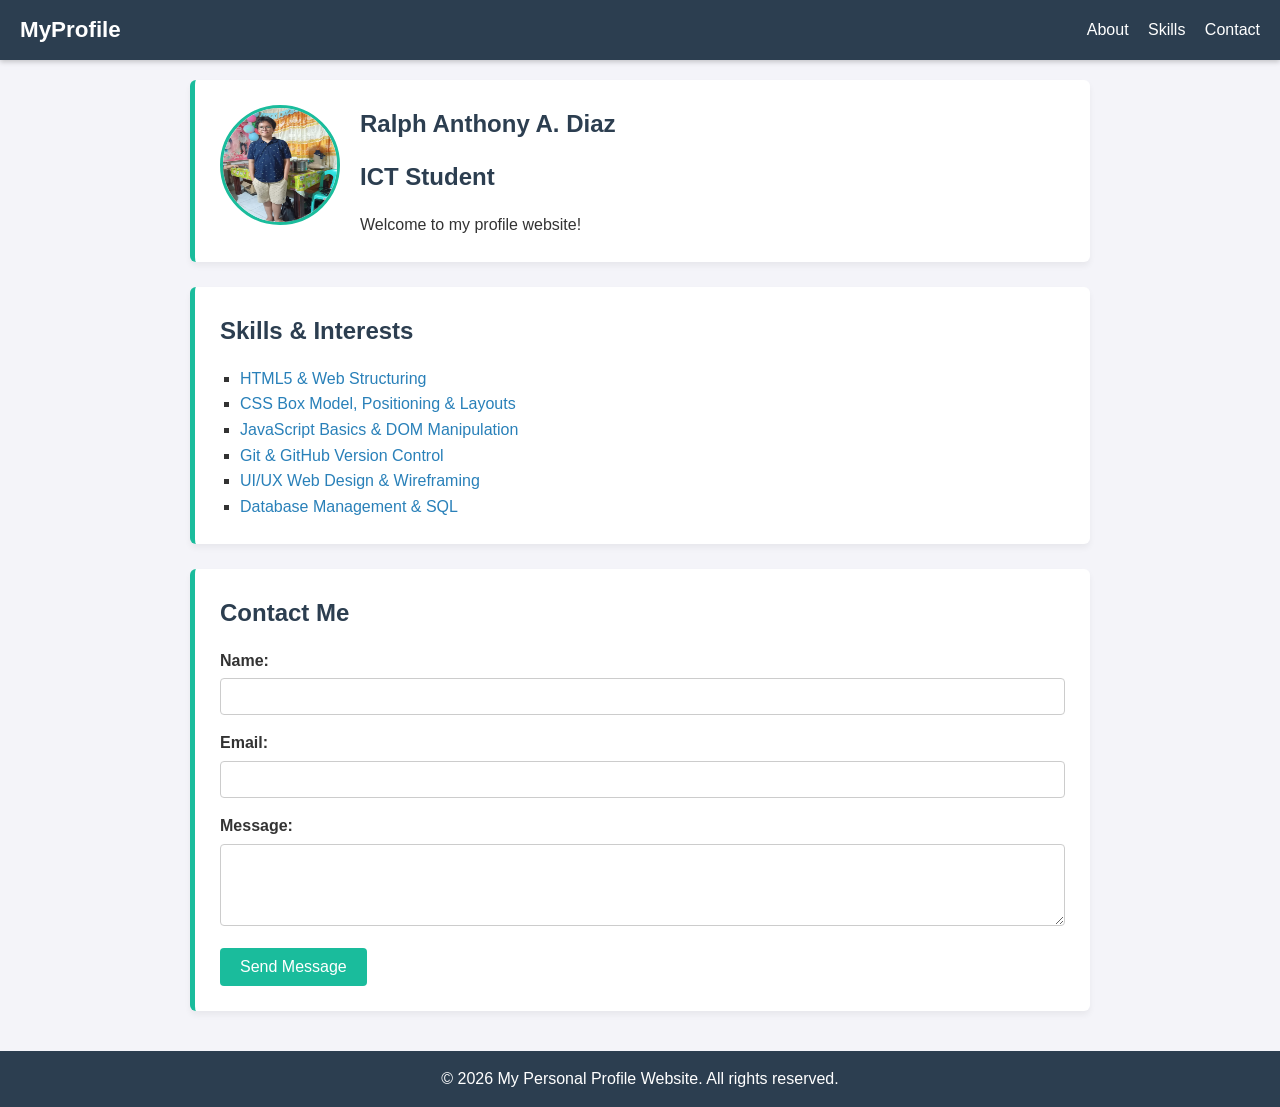
<file: index.html>
<!DOCTYPE html>
<html lang="en">
<head>
  <meta charset="UTF-8">
  <meta name="viewport" content="width=device-width, initial-scale=1.0">
  <title>My Personal Profile Website</title>
  <link rel="stylesheet" href="style.css">
</head>
<body>

  
  <header class="navbar">
    <div class="logo">MyProfile</div>
    <nav>
      <ul class="nav-links">
        <li><a href="#about">About</a></li>
        <li><a href="#skills">Skills</a></li>
        <li><a href="#contact">Contact</a></li>
      </ul>
    </nav>
  </header>

  <main class="container">
    
    
    <section id="about" class="card profile-section">
      <img src="me.jfif" alt="Profile Picture" class="profile-img">
      <div class="profile-bio">
        <h1>Ralph Anthony A. Diaz</h1>
        <h2>ICT Student</h2>
        <p>Welcome to my profile website!</p>
      </div>
      <div class="clear"></div>
    </section>

    
   <section id="skills" class="card">
      <h2>Skills & Interests</h2>
      <ul class="styled-list">
        <li><a href="https://developer.mozilla.org/en-US/docs/Web/HTML" target="_blank">HTML5 & Web Structuring</a></li>
        <li><a href="https://developer.mozilla.org/en-US/docs/Web/CSS" target="_blank">CSS Box Model, Positioning & Layouts</a></li>
        <li><a href="https://developer.mozilla.org/en-US/docs/Web/JavaScript" target="_blank">JavaScript Basics & DOM Manipulation</a></li>
        <li><a href="https://git-scm.com/" target="_blank">Git & GitHub Version Control</a></li>
        <li><a href="https://www.figma.com/" target="_blank">UI/UX Web Design & Wireframing</a></li>
        <li><a href="https://www.w3schools.com/sql/" target="_blank">Database Management & SQL</a></li>
      </ul>
    </section>

   
    <section id="contact" class="card">
      <h2>Contact Me</h2>
      <form class="contact-form">
        <div class="form-group">
          <label for="name">Name:</label>
          <input type="text" id="name" name="name" required>
        </div>
        <div class="form-group">
          <label for="email">Email:</label>
          <input type="email" id="email" name="email" required>
        </div>
        <div class="form-group">
          <label for="message">Message:</label>
          <textarea id="message" name="message" rows="4" required></textarea>
        </div>
        <button type="submit">Send Message</button>
      </form>
    </section>

  </main>

  <footer>
    <p>&copy; 2026 My Personal Profile Website. All rights reserved.</p>
  </footer>

</body>
</html>
</file>
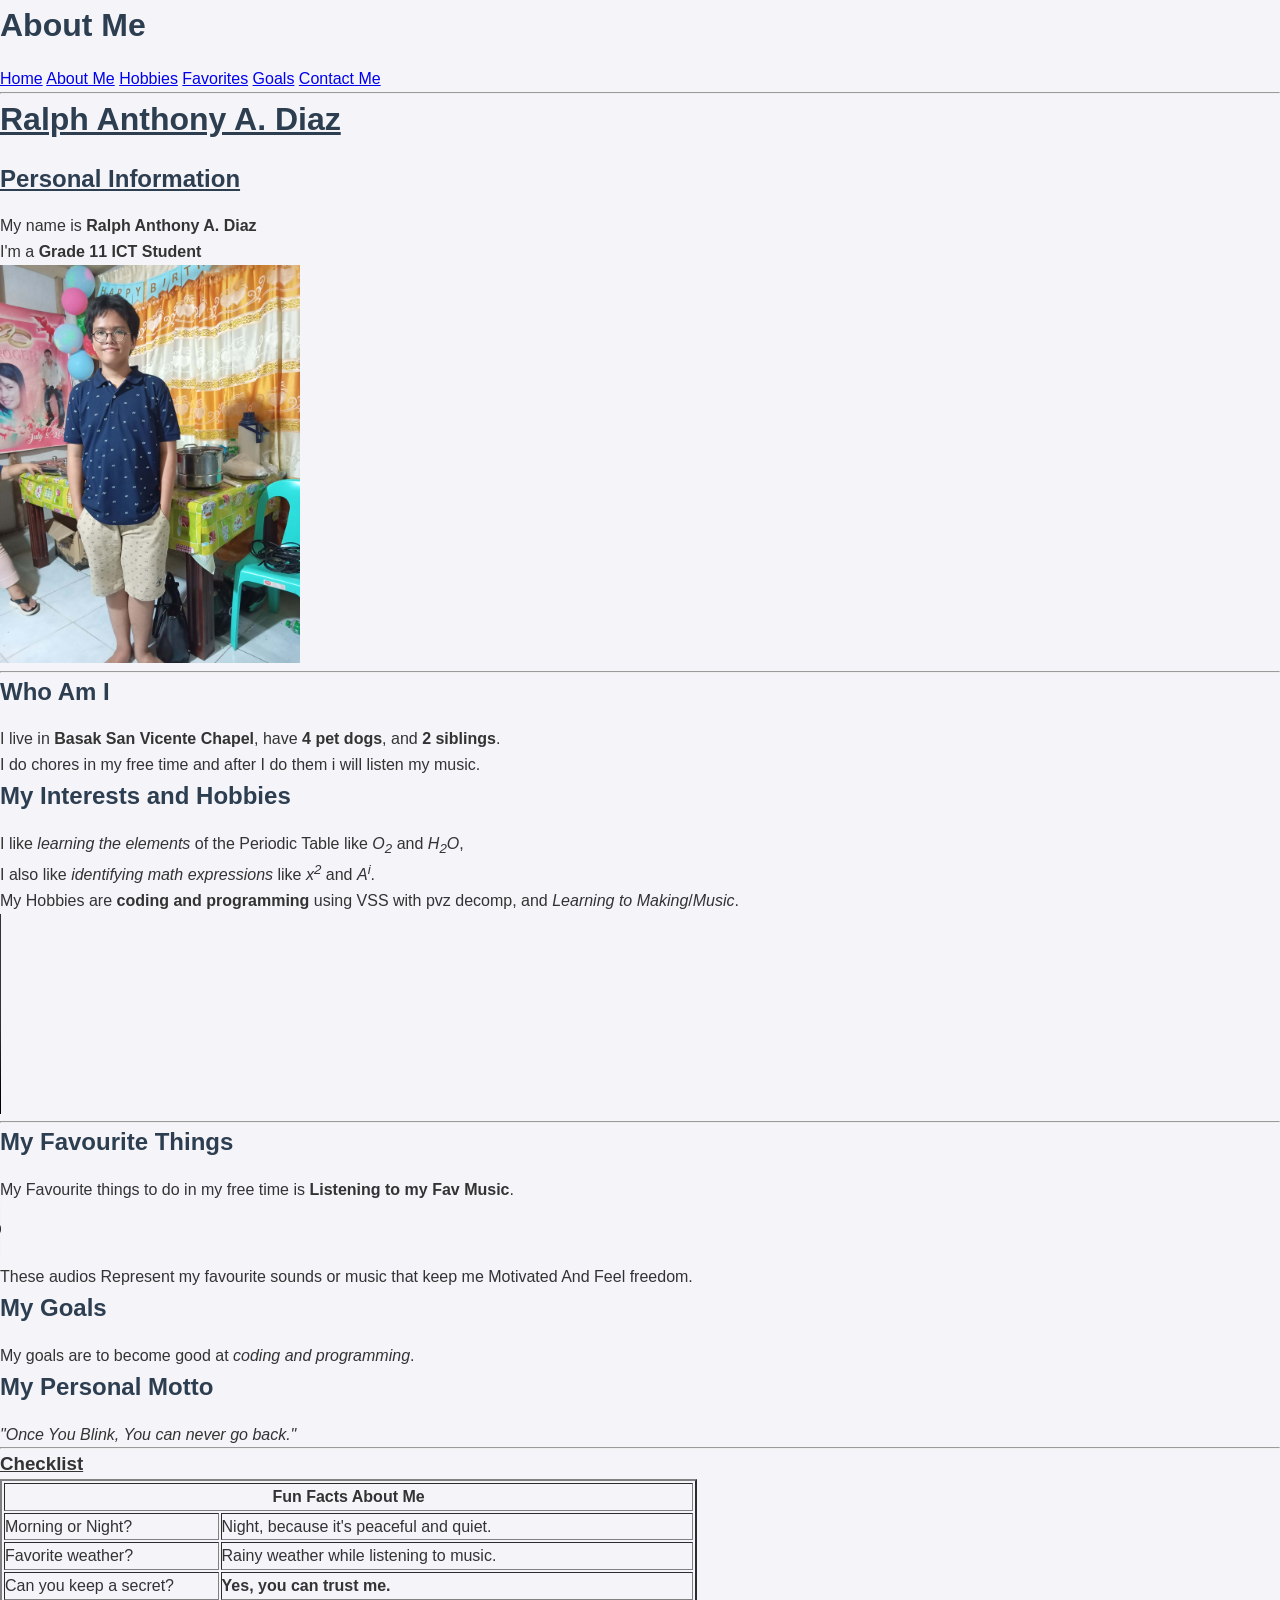
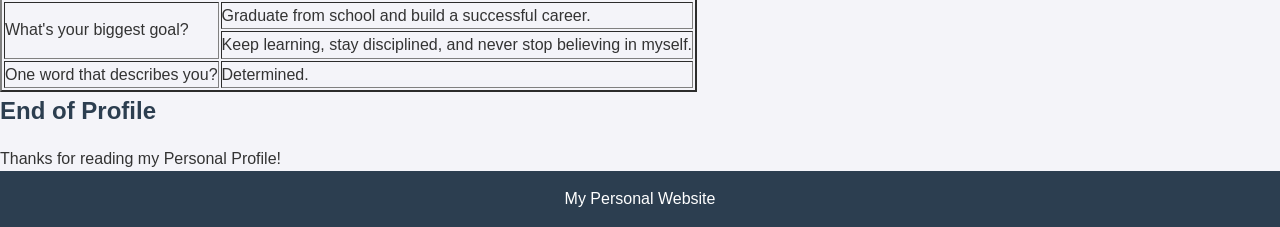
<file: about.html>
<!DOCTYPE html>
<html lang="en">
<head>
    <meta charset="UTF-8">
    <meta name="viewport" content="width=device-width, initial-scale=1.0">
    <title>About Me</title>

    <link rel="stylesheet" href="style.css">
</head>

<body>

    <header id="main-header">
        <h1>About Me</h1>
    </header>

    <nav>
        <a class="nav-link" href="index.html">Home</a>
        <a class="nav-link" href="about.html">About Me</a>
        <a class="nav-link" href="hobbies.html">Hobbies</a>
        <a class="nav-link" href="favorites.html">Favorites</a>
        <a class="nav-link" href="goals.html">Goals</a>
        <a class="nav-link" href="contact.html">Contact Me</a>
    </nav>
<hr>

<!DOCTYPE html>

<html>

<head>

    <title>Ralph' Profile</title>

</head>

<body>

    <h1><u>Ralph Anthony A. Diaz</u></h1>

    <h2><u><b>Personal Information</b></u></h2>

    <p>My name is <b>Ralph Anthony A. Diaz</b><br>I'm a <b>Grade 11 ICT Student</b></p>

    <img src="me.jfif" width="300">

    <hr>

    <h2>Who Am I</h2>

    <p>I live in <b>Basak San Vicente Chapel</b>, have <b>4 pet dogs</b>, and <b>2 siblings</b>.<br>I do chores in my free time and after I do them i will listen my music.</p>

    <h2>My Interests and Hobbies</h2>

    <p>I like <i>learning the elements</i> of the Periodic Table like <i>O<sub>2</sub></i> and <i>H<sub>2</sub>O</i>,<br>I also like <i>identifying math expressions</i> like <i>x<sup>2</sup></i> and <i>A<sup>i</sup></i>.</p>
    <p>My Hobbies are <b>coding and programming</b> using VSS with pvz decomp, and <i>Learning to Making</i>/<i>Music</i>.</p>

    <video width="400" controls>
    <source src="macarena.mp4" btype="video/mp4">
        
    </video>

    <hr>

    <h2>My Favourite Things</h2>

    <p>My Favourite things to do in my free time is <b>Listening to my Fav Music</b>.</p>

    <audio controls>
        <source src="lilpeep.mp3"
                type="audio/mpeg">
    </audio>

    <p>These audios Represent my favourite sounds or music that keep me Motivated And Feel freedom.</p>

    <h2>My Goals</h2>

    <p>My goals are to become good at <i>coding and programming</i>.</p>

    <h2>My Personal Motto</h2>

    <p><i>"Once You Blink, You can never go back."</i></p>

    <hr>
       
 <h3><u>Checklist</u></h3>

<table border="2">
    <tr>
        <th colspan="2"><b>Fun Facts About Me</b></th>
    </tr>

    <tr>
        <td>Morning or Night?</td>
        <td>Night, because it's peaceful and quiet.</td>
    </tr>

    <tr>
        <td>Favorite weather?</td>
        <td>Rainy weather while listening to music.</td>
    </tr>

    <tr>
        <td>Can you keep a secret?</td>
        <td><b>Yes, you can trust me.</b></td>
    </tr>

    <tr>
        <td rowspan="2">What's your biggest goal?</td>
        <td>Graduate from school and build a successful career.</td>
    </tr>

    <tr>
        <td>Keep learning, stay disciplined, and never stop believing in myself.</td>
    </tr>

    <tr>
        <td>One word that describes you?</td>
        <td>Determined.</td>
    </tr>
</table>
 
    <h2>End of Profile</h2>

    <p>Thanks for reading my Personal Profile!</p>

</section>

    <footer>
        <p>My Personal Website</p>
    </footer>

</body>
</html>
</file>
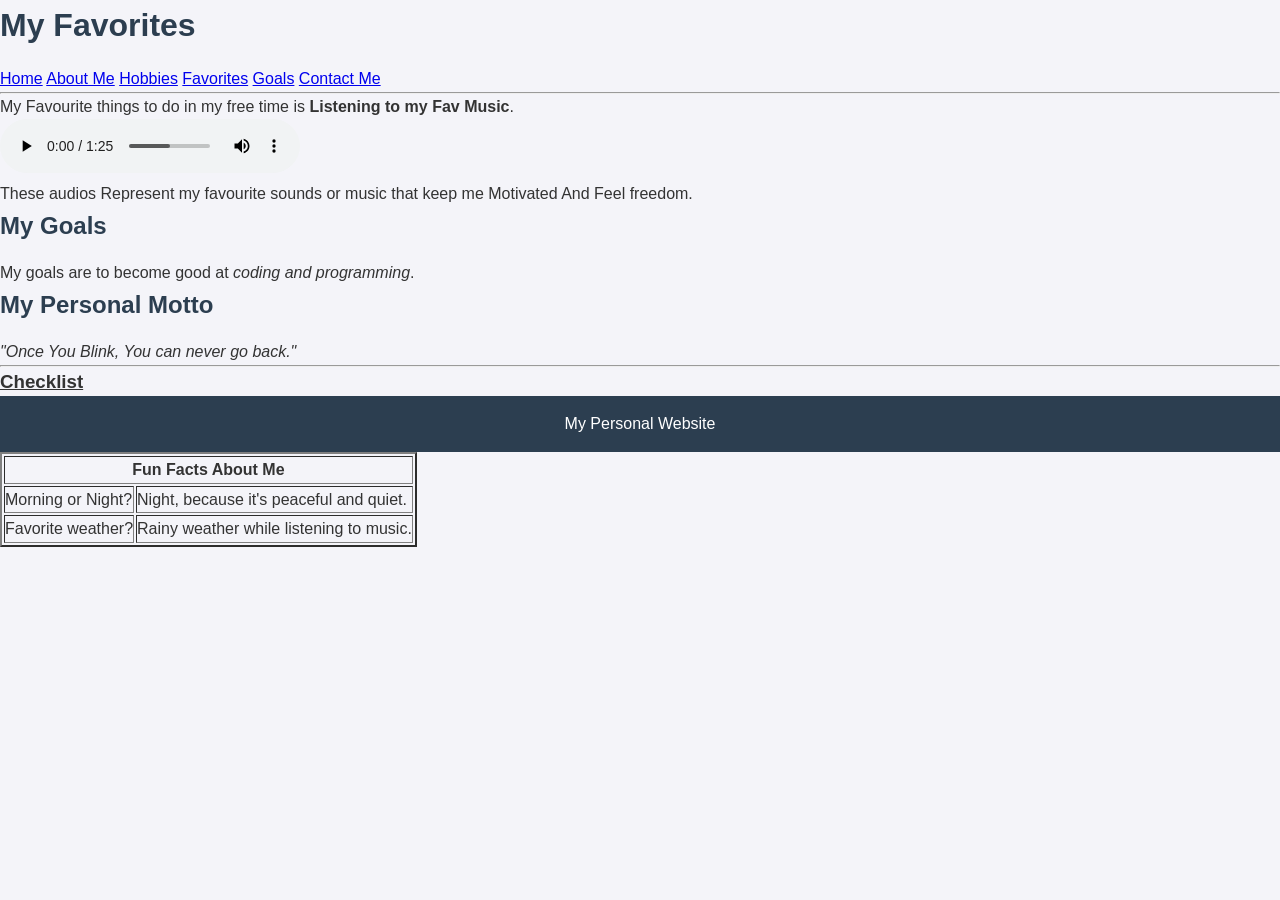
<file: favorites.html>
<!DOCTYPE html>
<html lang="en">
<head>
    <meta charset="UTF-8">
    <meta name="viewport" content="width=device-width, initial-scale=1.0">
    <title>My Favorites</title>

    <link rel="stylesheet" href="style.css">
</head>

<body>

    <header id="main-header">
        <h1>My Favorites</h1>
    </header>

    <nav>
        <a class="nav-link" href="index.html">Home</a>
        <a class="nav-link" href="about.html">About Me</a>
        <a class="nav-link" href="hobbies.html">Hobbies</a>
        <a class="nav-link" href="favorites.html">Favorites</a>
        <a class="nav-link" href="goals.html">Goals</a>
        <a class="nav-link" href="contact.html">Contact Me</a>
    </nav>
<hr>

    <p>My Favourite things to do in my free time is <b>Listening to my Fav Music</b>.</p>

    <audio controls>
        <source src="lilpeep.mp3"
                type="audio/mpeg">
    </audio>

    <p>These audios Represent my favourite sounds or music that keep me Motivated And Feel freedom.</p>

    <h2>My Goals</h2>

    <p>My goals are to become good at <i>coding and programming</i>.</p>

    <h2>My Personal Motto</h2>

    <p><i>"Once You Blink, You can never go back."</i></p>

    <hr>
       
 <h3><u>Checklist</u></h3>

<table border="2">
    <tr>
        <th colspan="2"><b>Fun Facts About Me</b></th>
    </tr>

    <tr>
        <td>Morning or Night?</td>
        <td>Night, because it's peaceful and quiet.</td>
    </tr>

    <tr>
        <td>Favorite weather?</td>
        <td>Rainy weather while listening to music.</td>
    </tr>

     <footer>
        <p>My Personal Website</p>
    </footer>

</body>
</html>
</file>
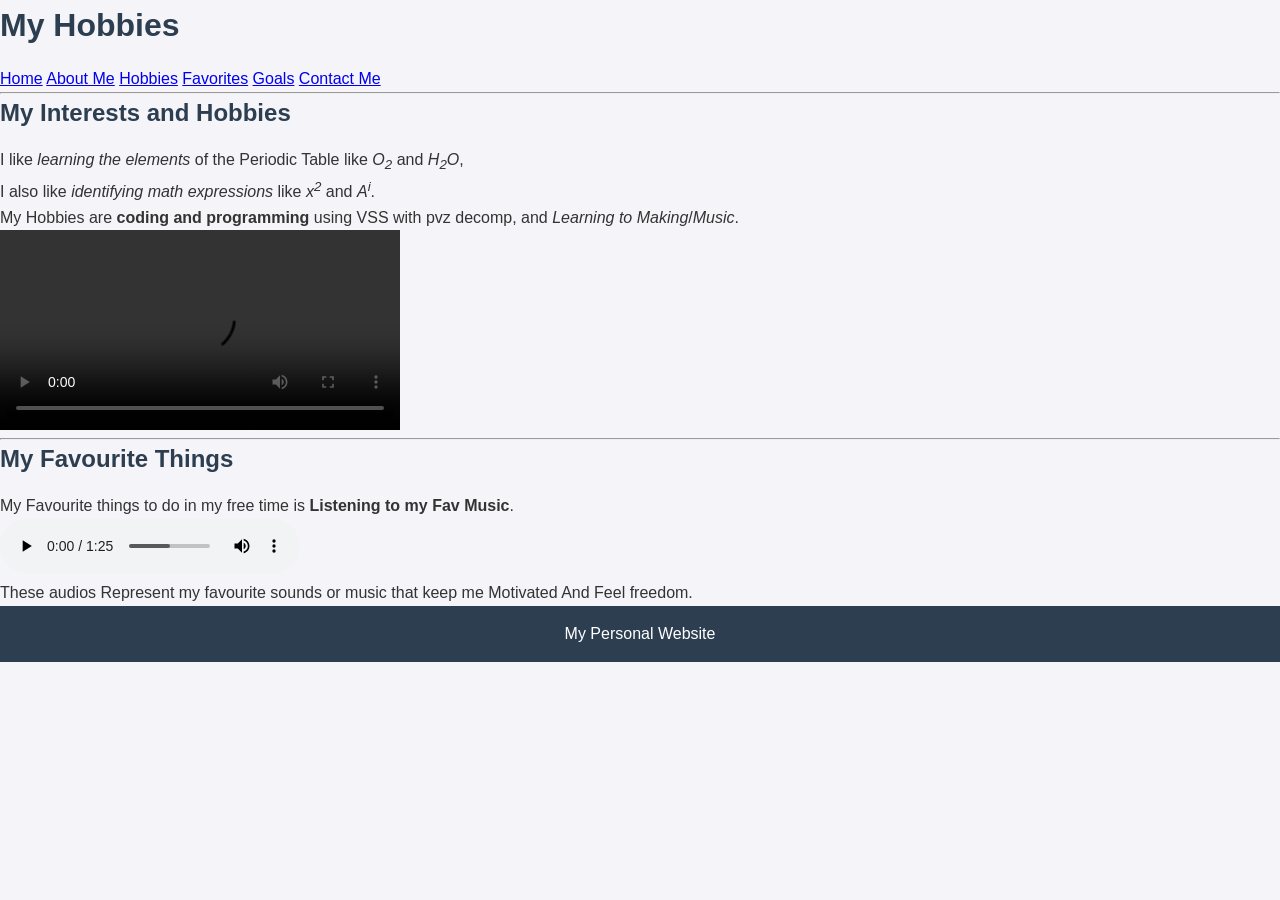
<file: hobbies.html>
<!DOCTYPE html>
<html lang="en">
<head>
    <meta charset="UTF-8">
    <meta name="viewport" content="width=device-width, initial-scale=1.0">
    <title>My Hobbies</title>

    <link rel="stylesheet" href="style.css">
</head>

<body>

    <header id="main-header">
        <h1>My Hobbies</h1>
    </header>

    <nav>
        <a class="nav-link" href="index.html">Home</a>
        <a class="nav-link" href="about.html">About Me</a>
        <a class="nav-link" href="hobbies.html">Hobbies</a>
        <a class="nav-link" href="favorites.html">Favorites</a>
        <a class="nav-link" href="goals.html">Goals</a>
        <a class="nav-link" href="contact.html">Contact Me</a>
    </nav>
<hr>




 <h2>My Interests and Hobbies</h2>

    <p>I like <i>learning the elements</i> of the Periodic Table like <i>O<sub>2</sub></i> and <i>H<sub>2</sub>O</i>,<br>I also like <i>identifying math expressions</i> like <i>x<sup>2</sup></i> and <i>A<sup>i</sup></i>.</p>
    <p>My Hobbies are <b>coding and programming</b> using VSS with pvz decomp, and <i>Learning to Making</i>/<i>Music</i>.</p>

    <video width="400" controls>
    <source src="macarena.mp4" btype="video/mp4">
     
    </video>


  
 
 <hr>

    <h2>My Favourite Things</h2>

    <p>My Favourite things to do in my free time is <b>Listening to my Fav Music</b>.</p>

    <audio controls>
        <source src="lilpeep.mp3"
                type="audio/mpeg">
    </audio>

    <p>These audios Represent my favourite sounds or music that keep me Motivated And Feel freedom.</p>

 <footer>
        <p>My Personal Website</p>
    </footer>

</body>
</html>
</file>
<file: style.css>
* {
  box-sizing: border-box;
  margin: 0;
  padding: 0;
}

body {
  font-family: 'Segoe UI', Tahoma, Geneva, Verdana, sans-serif;
  line-height: 1.6;
  background-color: #f4f4f9;
  color: #333;
}

/*  */
.navbar {
  position: fixed;
  top: 0;
  left: 0;
  width: 100%;
  height: 60px;
  background-color: #2c3e50;
  color: #fff;
  z-index: 1000; /*  */
  padding: 0 20px;
  display: flex;
  justify-content: space-between;
  align-items: center;
  box-shadow: 0 2px 5px rgba(0,0,0,0.2);
}

.navbar .logo {
  font-size: 1.4rem;
  font-weight: bold;
}

/*  */
.nav-links {
  list-style-type: none; /*  */
}

.nav-links li {
  display: inline-block;
  margin-left: 15px;
}

/*  */
.nav-links a {
  color: #fff;
  text-decoration: none;
  font-weight: 500;
  transition: color 0.3s ease;
}

.nav-links a:hover {
  color: #1abc9c; /*  */
}

.nav-links a:active {
  color: #e67e22; /*  */
}

.styled-list {
  list-style-type: square;
  padding-left: 20px;
  margin-top: 10px;
}

.styled-list a {
  color: #2980b9;
  text-decoration: none;
}

.styled-list a:hover {
  text-decoration: underline;
}

/*  */
.container {
  width: 80%;
  max-width: 900px;
  margin: 80px auto 40px auto; /*  */
}

.card {
  background: #ffffff;
  width: 100%;
  padding: 25px;            /*  */
  margin-bottom: 25px;       /*  */
  border-left: 5px solid #1abc9c; /*  */
  border-radius: 6px;
  box-shadow: 0 4px 6px rgba(0,0,0,0.05);
}

h1, h2 {
  margin-bottom: 15px;
  color: #2c3e50;
}

/*  */
.profile-img {
  float: left; /*  */
  width: 120px;
  height: 120px;
  border-radius: 50%;
  margin-right: 20px; /*  */
  margin-bottom: 10px;
  border: 3px solid #1abc9c;
}

.profile-bio {
  overflow: hidden; /* t */
}

.clear {
  clear: both; /*  */
}

/*  */
.contact-form .form-group {
  margin-bottom: 15px;
}

.contact-form label {
  display: block;
  margin-bottom: 5px;
  font-weight: bold;
}

.contact-form input,
.contact-form textarea {
  width: 100%;
  padding: 10px;
  border: 1px solid #ccc;
  border-radius: 4px;
}

.contact-form button {
  background-color: #1abc9c;
  color: white;
  padding: 10px 20px;
  border: none;
  border-radius: 4px;
  cursor: pointer;
  font-size: 1rem;
}

.contact-form button:hover {
  background-color: #16a085;
}

/* Footer */
footer {
  text-align: center;
  padding: 15px;
  background-color: #2c3e50;
  color: #fff;
}
</file>
